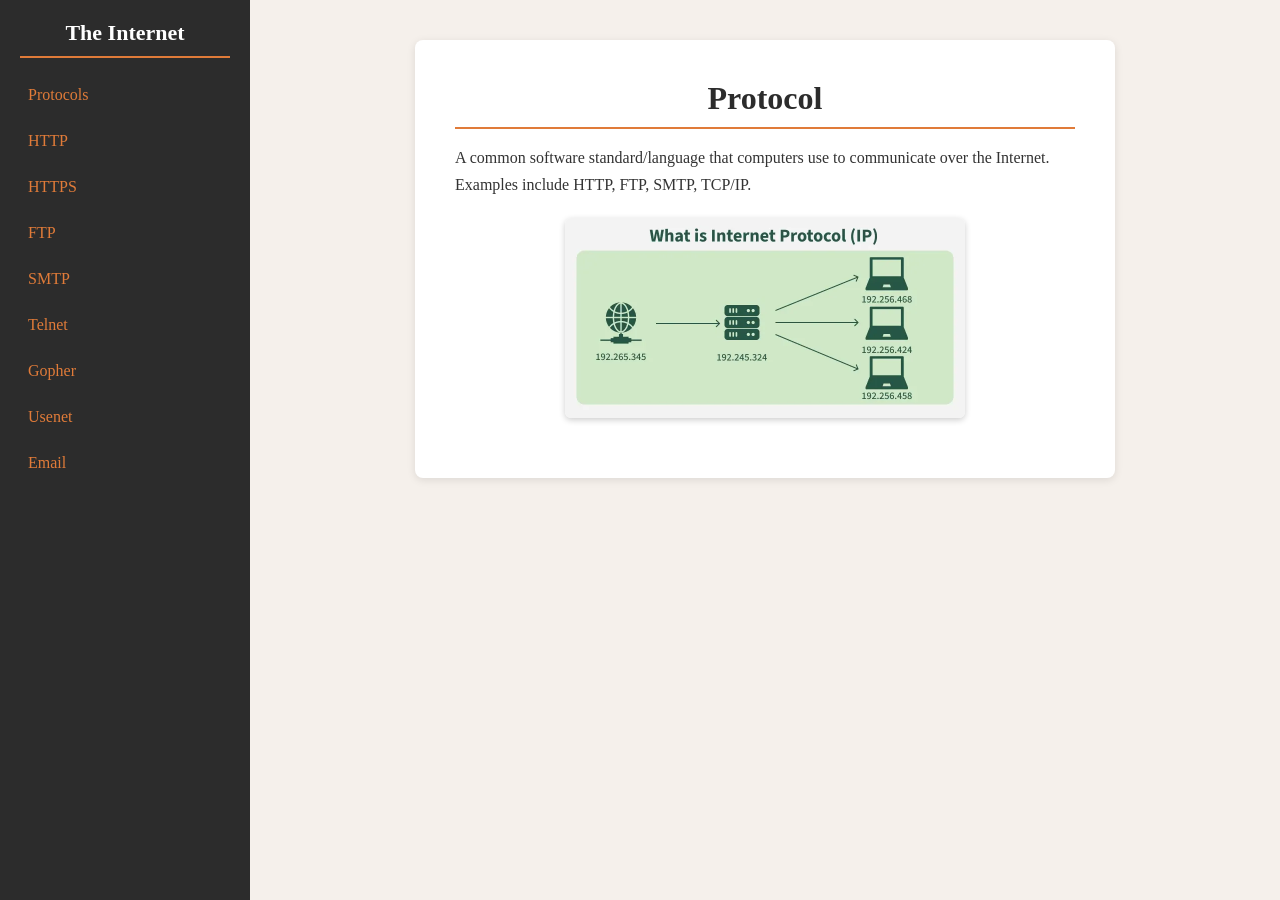
<file: Internet/internet.html>
<!doctype html>
<html lang="en">
  <head>
    <meta charset="UTF-8" />
    <meta name="viewport" content="width=device-width, initial-scale=1.0" />
    <title>The Internet</title>
    <link rel="stylesheet" href="../css/styles.css" />
  </head>
  <body>
    <div class="layout">
      <!-- Sidebar -->
      <aside class="sidebar">
        <h2 class="logo">The Internet</h2>

        <ul class="term-list">
          <li><a href="#protocol">Protocols</a></li>
          <li><a href="#http">HTTP</a></li>
          <li><a href="#https">HTTPS</a></li>
          <li><a href="#ftp">FTP</a></li>
          <li><a href="#smtp">SMTP</a></li>
          <li><a href="#telnet">Telnet</a></li>
          <li><a href="#gopher">Gopher</a></li>
          <li><a href="#usenet">Usenet</a></li>
          <li><a href="#email">Email</a></li>
        </ul>
      </aside>

      <main class="content">
        <div id="protocol" class="term active">
          <h1>Protocol</h1>
          <p>
            A common software standard/language that computers use to
            communicate over the Internet. Examples include HTTP, FTP, SMTP,
            TCP/IP.
          </p>
          <img
            src="../images/protocol.png"
            alt="Protocol illustration"
            class="image"
          />
        </div>

        <div id="http" class="term">
          <h1>HTTP</h1>
          <p>The primary protocol used by the World Wide Web to send information. It is a request-response protocol. HTTP requests are of specific types: GET, POST, HEAD, PUT, DELETE, CONNECT, OPTIONS, or TRACE. Uses port 80 by default.</p>
        </div>

        <div id="https" class="term">
          <h1>HTTPS</h1>
          <p>The secure version of HTTP. Uses port 443.</p>
        </div>

        <div id="ftp" class="term">
          <h1>File Transfer Protocol (FTP)</h1>
          <p>A protocol that allows files to be easily copied to and from remote sites on the Internet.</p>
        </div>

        <div id="smtp" class="term">
          <h1>Simple Mail Transfer Protocol (STMP)</h1>
          <p>A protocol within TCP/IP used for sending email messages.</p>
        </div>

        <div id="telnet" class="term">
          <h1>Telnet</h1>
          <p>An Internet service that allows a user to connect to a remote computer.</p>
        </div>

        <div id="gopher" class="term">
          <h1>Gopher</h1>
          <p>An early Internet service for information retrieval (predating the Web).</p>
        </div>

        <div id="usenet" class="term">
          <h1>Usenet</h1>
          <p>An Internet service for discussion groups and message boards.</p>
        </div>

        <div id="email" class="term">
          <h1>Email</h1>
          <p>An Internet service for sending and receiving electronic messages.</p>
        </div>

      </main>
    </div>

    <script>
      function showTerm(termId) {
        const terms = document.querySelectorAll(".term");
        terms.forEach((term) => term.classList.remove("active"));
        document.getElementById(termId).classList.add("active");
      }

      // Handle clicks
      document.querySelectorAll(".term-list a").forEach((link) => {
        link.addEventListener("click", function (e) {
          e.preventDefault();
          const id = this.getAttribute("href").substring(1);
          showTerm(id);
          window.location.hash = id;
        });
      });

      // Load from URL
      window.onload = function () {
        const hash = window.location.hash.substring(1);
        if (hash) showTerm(hash);
      };
    </script>
  </body>
</html>
</file>
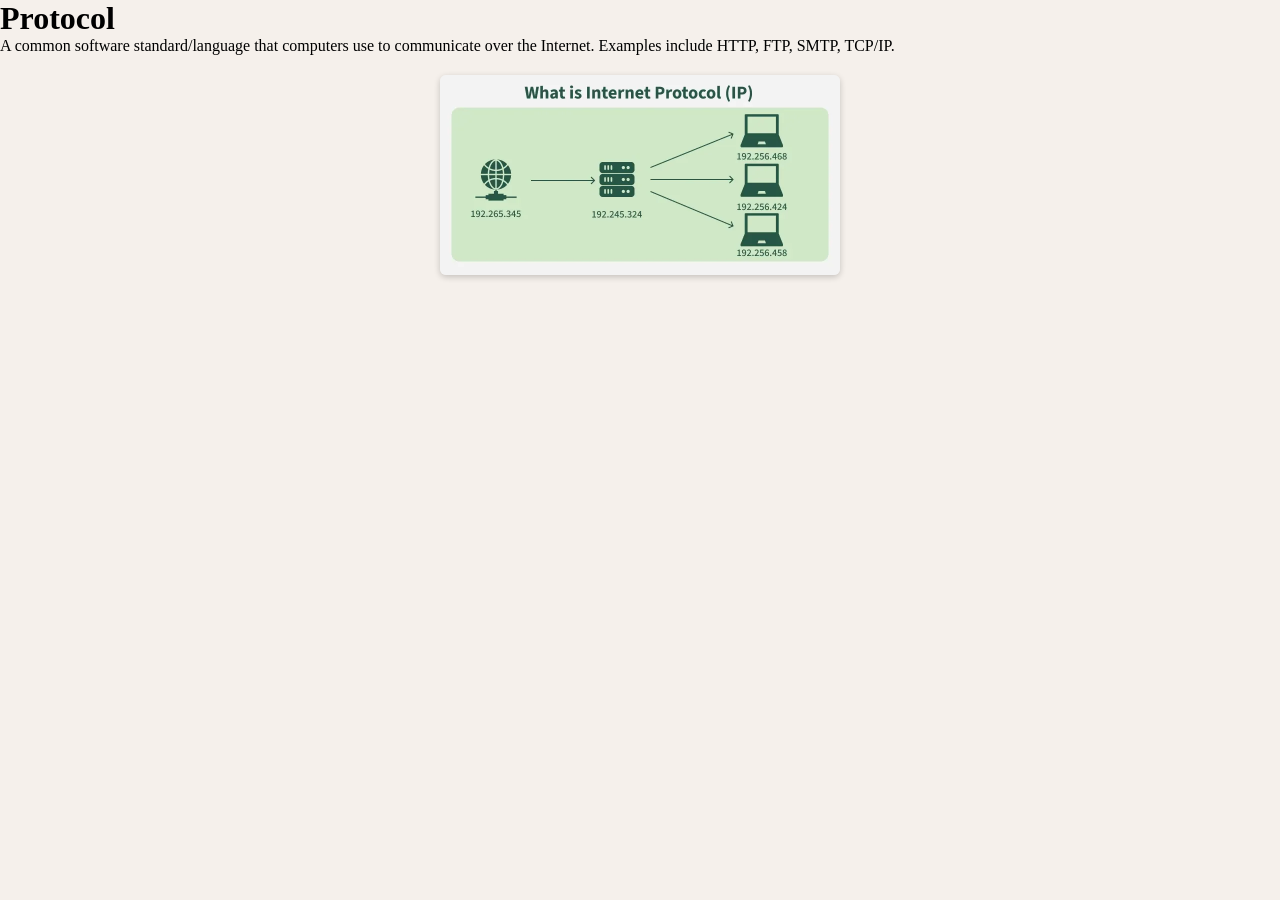
<file: Internet/protocol.html>
<!doctype html>
<html lang="en">
  <head>
    <meta charset="UTF-8" />
    <meta name="viewport" content="width=device-width, initial-scale=1.0" />
    <title>Protocol</title>
    <link rel="stylesheet" href="../css/styles.css">
  </head>
  <body>
    <div class="container">
      <h1 class="title">Protocol</h1>

      <p class="description">
        A common software standard/language that computers use to communicate
        over the Internet. Examples include HTTP, FTP, SMTP, TCP/IP.
      </p>

      <img
        src="../images/protocol.png"
        alt="Protocol illustration"
        class="image"
      />
    </div>
  </body>
</html>
</file>
<file: css/styles.css>
/* ===== RESET (keep it minimal, don’t override your font choice) ===== */
* {
  margin: 0;
  padding: 0;
  box-sizing: border-box;
}

/* ===== BODY ===== */
body {
  font-family: Georgia, serif;
  background-color: #f5f0eb;
}

/* ===== LAYOUT ===== */
.layout {
  display: flex;
  height: 100vh;
}

/* ===== SIDEBAR ===== */
.sidebar {
  width: 250px;
  background: #2c2c2c;
  color: white;
  padding: 20px;
}

.logo {
  margin-bottom: 20px;
  font-size: 22px;
  text-align: center;
  border-bottom: 2px solid #e07b39;
  padding-bottom: 10px;
}

/* ===== NAVIGATION ===== */
.term-list {
  list-style: none;
  padding: 0;
}

.term-list li {
  margin: 12px 0;
}

.term-list a {
  text-decoration: none;
  color: #e07b39;
  font-size: 16px;
  display: block;
  padding: 8px;
  border-radius: 6px;
  transition: all 0.3s ease;
}

/* Hover effect */
.term-list a:hover {
  background: rgba(255, 255, 255, 0.1);
  color: #ffffff;
  padding-left: 12px;
}

/* ===== CONTENT AREA ===== */
.content {
  flex: 1;
  padding: 40px;
  overflow-y: auto;
}

/* ===== TERM DISPLAY ===== */
.term {
  display: none;
  max-width: 700px;
  margin: 0 auto;
  background-color: white;
  padding: 40px;
  border-radius: 8px;
  box-shadow: 0 2px 8px rgba(0, 0, 0, 0.1);
  animation: fadeIn 0.3s ease-in-out;
}

.term.active {
  display: block;
}

/* ===== TITLES ===== */
.term h1 {
  color: #2c2c2c;
  border-bottom: 2px solid #e07b39;
  padding-bottom: 10px;
  text-align: center;
  margin-bottom: 15px;
}

/* ===== TEXT ===== */
.term p {
  line-height: 1.7;
  color: #333;
}

/* ===== IMAGES ===== */
.image {
  display: block;
  margin: 20px auto;
  width: 400px;
  max-width: 100%;
  height: auto;
  border-radius: 6px;
  box-shadow: 0 2px 6px rgba(0, 0, 0, 0.2);
}

/* ===== ANIMATION ===== */
@keyframes fadeIn {
  from {
    opacity: 0;
    transform: translateY(10px);
  }
  to {
    opacity: 1;
    transform: translateY(0);
  }
}
</file>
